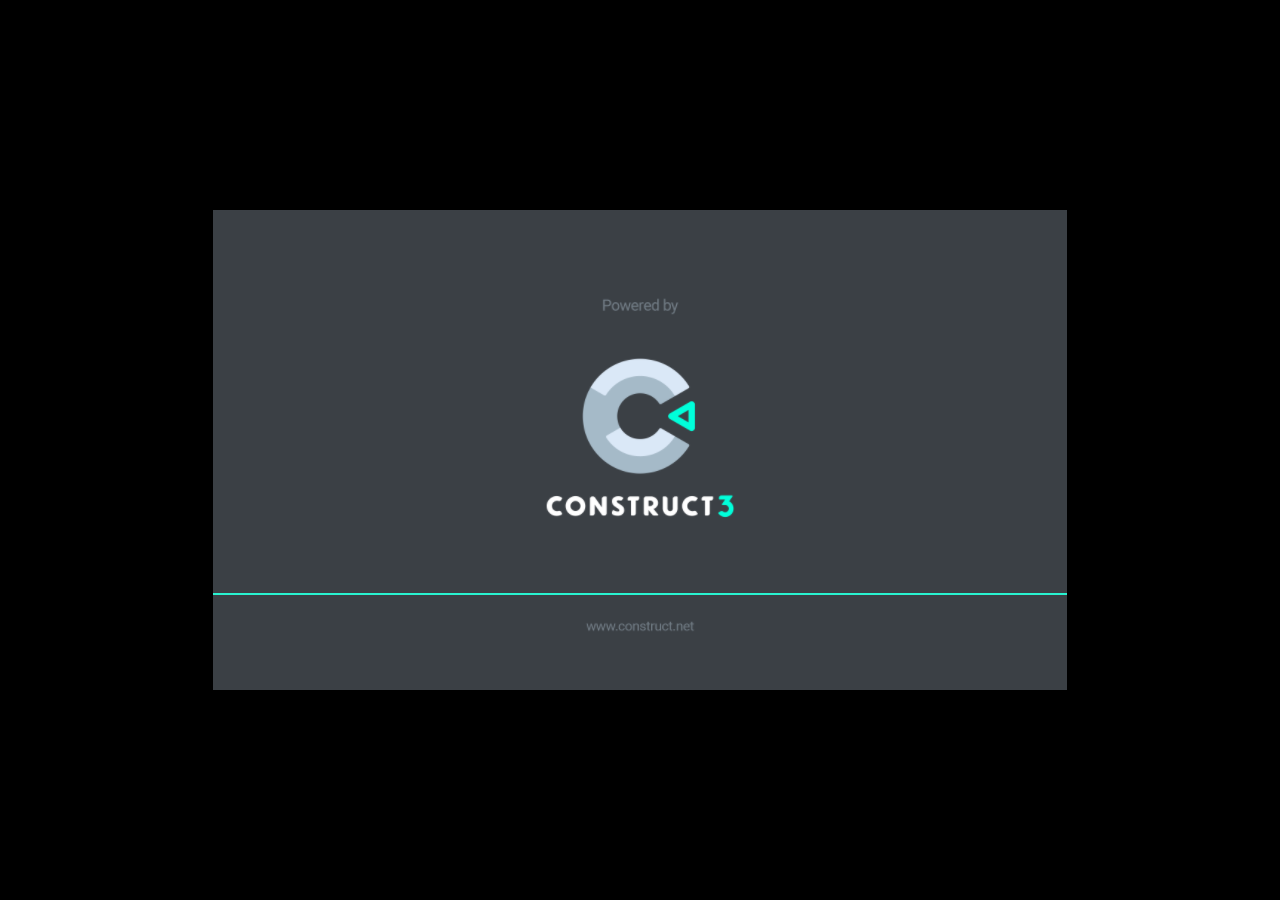
<file: paginagames/atrilha/index.html>
<!DOCTYPE html>
<html>
<head>
<meta charset="UTF-8">
<title>jogo speedrun</title>
<meta name="viewport" content="width=device-width, initial-scale=1.0, maximum-scale=1.0, minimum-scale=1.0, user-scalable=no">

<meta name="generator" content="Scirra Construct">
	<meta name="author" content="Gustavo">
	<link rel="manifest" href="appmanifest.json">
	<link rel="apple-touch-icon" sizes="128x128" href="icons/icon-128.png">
	<link rel="apple-touch-icon" sizes="256x256" href="icons/icon-256.png">
	<link rel="apple-touch-icon" sizes="512x512" href="icons/icon-512.png">
	<link rel="icon" type="image/png" href="icons/icon-512.png">

<link rel="stylesheet" href="style.css">


</head>
<body>

<script>
if (location.protocol.substr(0, 4) === "file")
{
	alert("Web exports won't work until you upload them. (When running on the file: protocol, browsers block many features from working for security reasons.)");
}
</script>

	<noscript>
		<div id="notSupportedWrap">
			<h2 id="notSupportedTitle">This content requires JavaScript</h2>
			<p class="notSupportedMessage">JavaScript appears to be disabled. Please enable it to view this content.</p>
		</div>
	</noscript>
	<script src="scripts/supportcheck.js"></script>
	<script src="scripts/offlineclient.js" type="module"></script>
	<script src="scripts/main.js" type="module"></script>
	<script src="scripts/register-sw.js" type="module"></script>

</body>
</html>
</file>
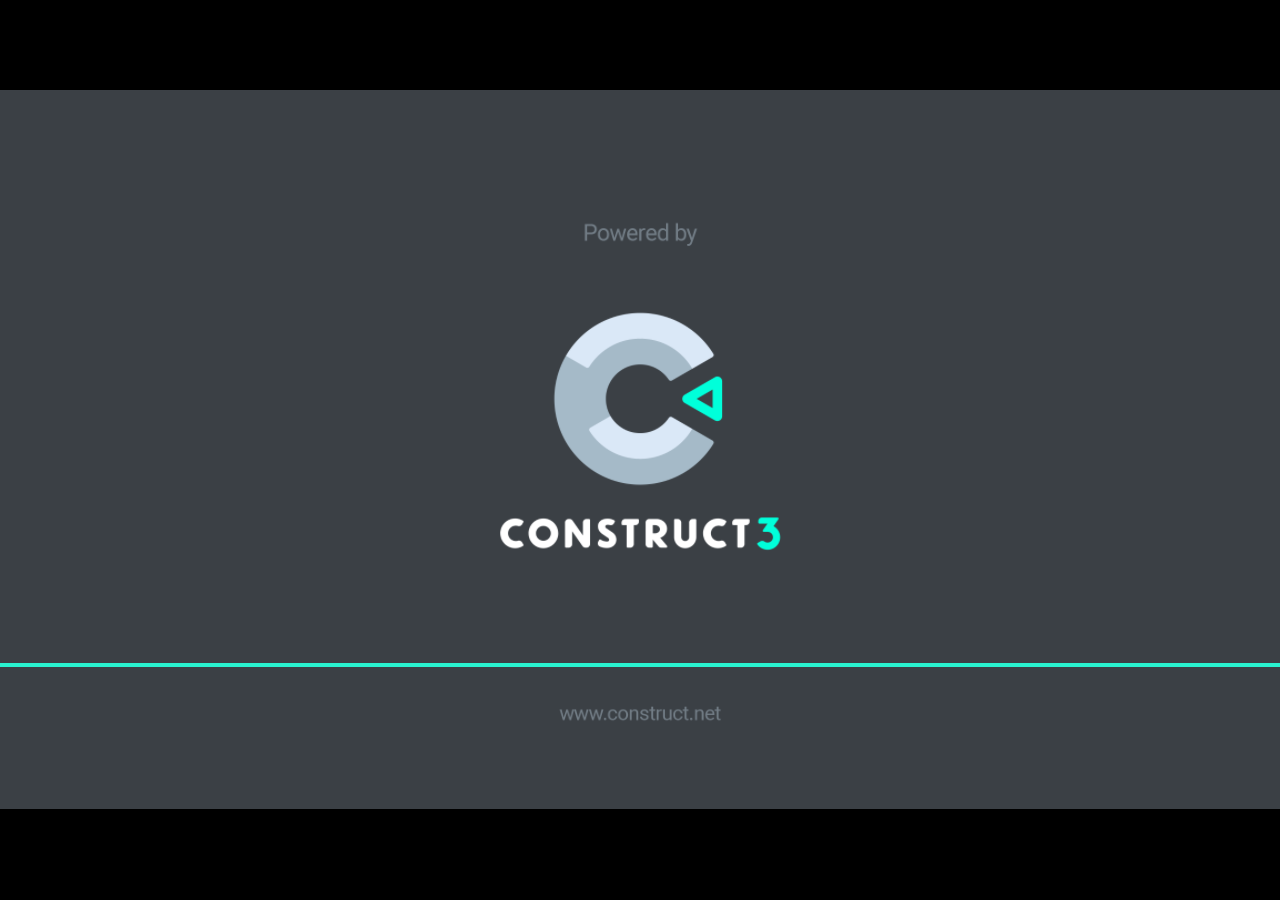
<file: paginagames/cybergun/index.html>
<!DOCTYPE html>
<html>
<head>
<meta charset="UTF-8">
<title>CYBERGUN</title>
<meta name="viewport" content="width=device-width, initial-scale=1.0, maximum-scale=1.0, minimum-scale=1.0, user-scalable=no">

<meta name="generator" content="Scirra Construct">

	<link rel="manifest" href="appmanifest.json">
	<link rel="apple-touch-icon" sizes="128x128" href="icons/icon-128.png">
	<link rel="apple-touch-icon" sizes="256x256" href="icons/icon-256.png">
	<link rel="apple-touch-icon" sizes="512x512" href="icons/icon-512.png">
	<link rel="icon" type="image/png" href="icons/icon-512.png">

<link rel="stylesheet" href="style.css">


</head>
<body>

<script>
if (location.protocol.substr(0, 4) === "file")
{
	alert("Web exports won't work until you upload them. (When running on the file: protocol, browsers block many features from working for security reasons.)");
}
</script>

	<noscript>
		<div id="notSupportedWrap">
			<h2 id="notSupportedTitle">This content requires JavaScript</h2>
			<p class="notSupportedMessage">JavaScript appears to be disabled. Please enable it to view this content.</p>
		</div>
	</noscript>
	<script src="scripts/supportcheck.js"></script>
	<script src="scripts/offlineclient.js" type="module"></script>
	<script src="scripts/main.js" type="module"></script>
	<script src="scripts/register-sw.js" type="module"></script>

</body>
</html>
</file>
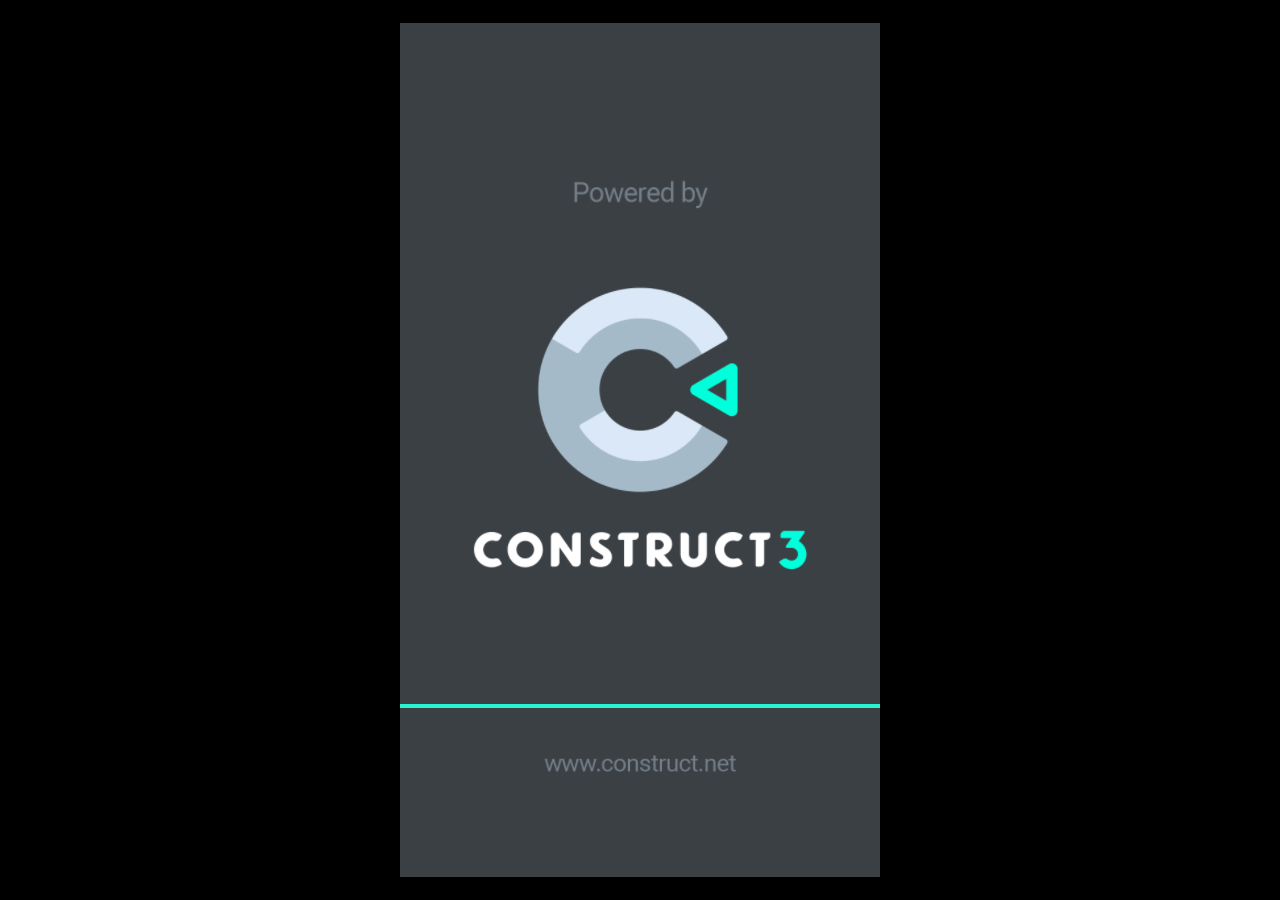
<file: paginagames/fujadascobras/index.html>
<!DOCTYPE html>
<html>
<head>
<meta charset="UTF-8">
<title>Scape For Snakes</title>
<meta name="viewport" content="width=device-width, initial-scale=1.0, maximum-scale=1.0, minimum-scale=1.0, user-scalable=no">

<meta name="generator" content="Scirra Construct">

	<link rel="manifest" href="appmanifest.json">
	<link rel="apple-touch-icon" sizes="128x128" href="icons/icon-128.png">
	<link rel="apple-touch-icon" sizes="256x256" href="icons/icon-256.png">
	<link rel="apple-touch-icon" sizes="512x512" href="icons/icon-512.png">
	<link rel="icon" type="image/png" href="icons/icon-512.png">

<link rel="stylesheet" href="style.css">


</head>
<body>

<script>
if (location.protocol.substr(0, 4) === "file")
{
	alert("Web exports won't work until you upload them. (When running on the file: protocol, browsers block many features from working for security reasons.)");
}
</script>

	<noscript>
		<div id="notSupportedWrap">
			<h2 id="notSupportedTitle">This content requires JavaScript</h2>
			<p class="notSupportedMessage">JavaScript appears to be disabled. Please enable it to view this content.</p>
		</div>
	</noscript>
	<script src="scripts/supportcheck.js"></script>
	<script src="scripts/offlineclient.js" type="module"></script>
	<script src="scripts/main.js" type="module"></script>
	<script src="scripts/register-sw.js" type="module"></script>

</body>
</html>
</file>
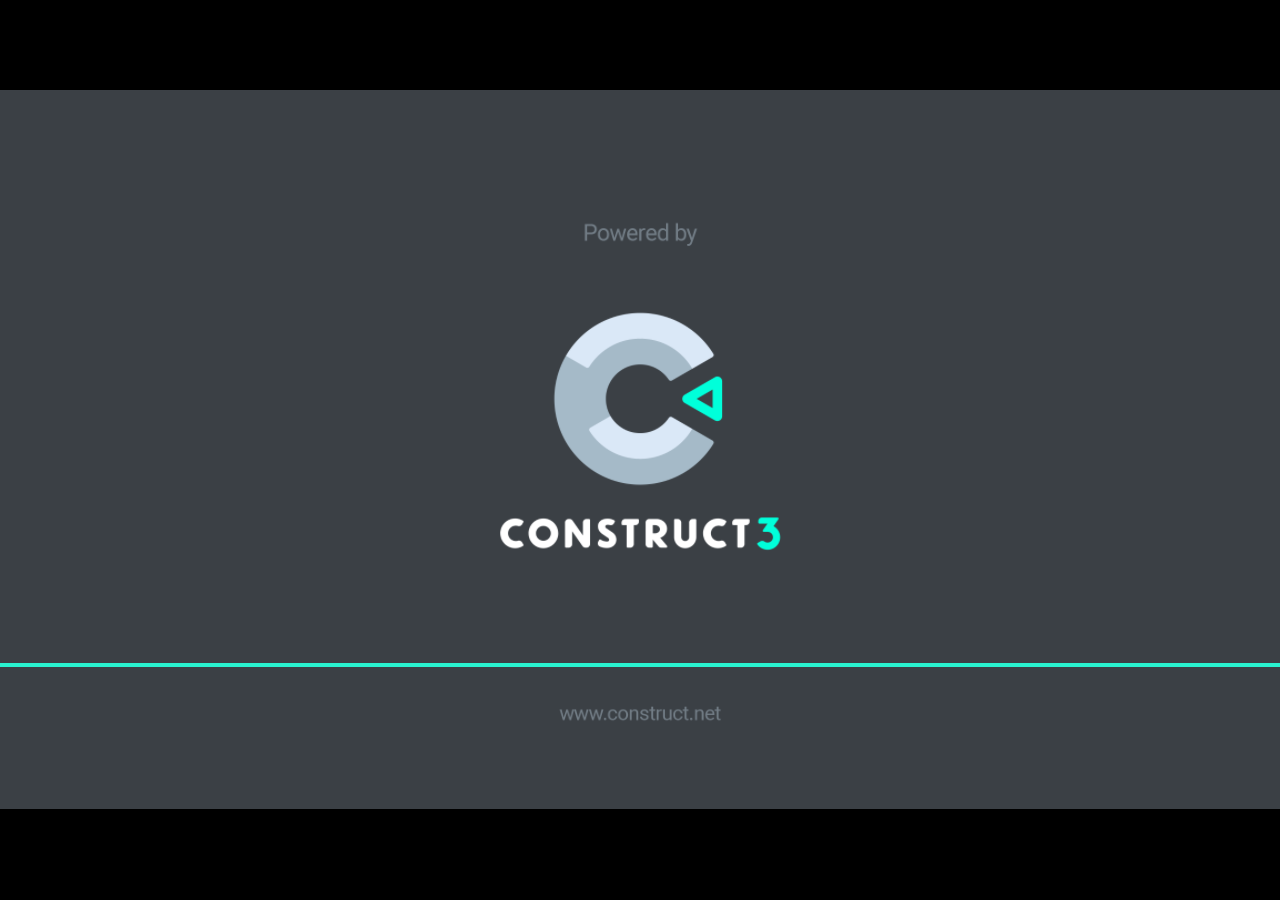
<file: paginagames/game/index.html>
<!DOCTYPE html>
<html>
<head>
<meta charset="UTF-8">
<title>projeto definitivo</title>
<meta name="viewport" content="width=device-width, initial-scale=1.0, maximum-scale=1.0, minimum-scale=1.0, user-scalable=no">

<meta name="generator" content="Scirra Construct">

	<link rel="manifest" href="appmanifest.json">
	<link rel="apple-touch-icon" sizes="128x128" href="icons/icon-128.png">
	<link rel="apple-touch-icon" sizes="256x256" href="icons/icon-256.png">
	<link rel="apple-touch-icon" sizes="512x512" href="icons/icon-512.png">
	<link rel="icon" type="image/png" href="icons/icon-512.png">

<link rel="stylesheet" href="style.css">


</head>
<body>

<script>
if (location.protocol.substr(0, 4) === "file")
{
	alert("Web exports won't work until you upload them. (When running on the file: protocol, browsers block many features from working for security reasons.)");
}
</script>

	<noscript>
		<div id="notSupportedWrap">
			<h2 id="notSupportedTitle">This content requires JavaScript</h2>
			<p class="notSupportedMessage">JavaScript appears to be disabled. Please enable it to view this content.</p>
		</div>
	</noscript>
	<script src="scripts/supportcheck.js"></script>
	<script src="scripts/offlineclient.js" type="module"></script>
	<script src="scripts/main.js" type="module"></script>
	<script src="scripts/register-sw.js" type="module"></script>

</body>
</html>
</file>
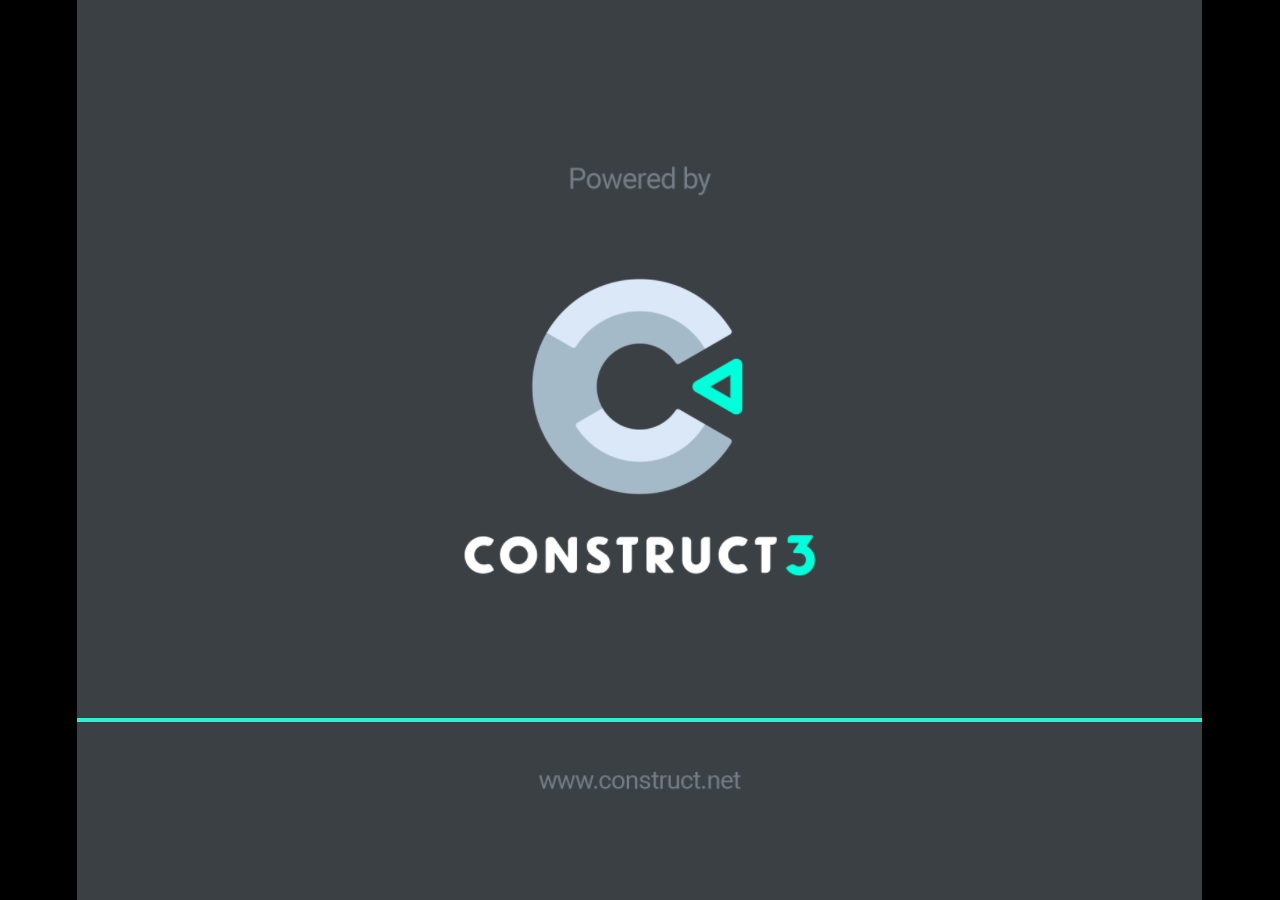
<file: paginagames/labfy/index.html>
<!DOCTYPE html>
<html>
<head>
<meta charset="UTF-8">
<title>LabFy Gize 1</title>
<meta name="viewport" content="width=device-width, initial-scale=1.0, maximum-scale=1.0, minimum-scale=1.0, user-scalable=no">

<meta name="generator" content="Scirra Construct">

	<link rel="manifest" href="appmanifest.json">
	<link rel="apple-touch-icon" sizes="128x128" href="icons/icon-128.png">
	<link rel="apple-touch-icon" sizes="256x256" href="icons/icon-256.png">
	<link rel="apple-touch-icon" sizes="512x512" href="icons/icon-512.png">
	<link rel="icon" type="image/png" href="icons/icon-512.png">

<link rel="stylesheet" href="style.css">


</head>
<body>

<script>
if (location.protocol.substr(0, 4) === "file")
{
	alert("Web exports won't work until you upload them. (When running on the file: protocol, browsers block many features from working for security reasons.)");
}
</script>

	<noscript>
		<div id="notSupportedWrap">
			<h2 id="notSupportedTitle">This content requires JavaScript</h2>
			<p class="notSupportedMessage">JavaScript appears to be disabled. Please enable it to view this content.</p>
		</div>
	</noscript>
	<script src="scripts/supportcheck.js"></script>
	<script src="scripts/offlineclient.js" type="module"></script>
	<script src="scripts/main.js" type="module"></script>
	<script src="scripts/register-sw.js" type="module"></script>

</body>
</html>
</file>
<file: paginagames/atrilha/style.css>
html, body {
	padding: 0;
	margin: 0;
	overflow: hidden;
}

body {
	min-width: 100%;
	width: 100%;
	max-width: 100%;
	min-height: 100%;
	height: 100%;
	max-height: 100%;
	
	background: #000000;
	color: white;
}

html, body, canvas {
	touch-action-delay: none;
	touch-action: none;
}

canvas, .c3htmlwrap {
	position: absolute;
}

.c3htmlwrap {
	contain: strict;
}

.c3overlay {
	pointer-events: none;
}

.c3htmlwrap > * {
	pointer-events: auto;
}

/* HACK - work around elements being selectable only in iOS WKWebView for some reason */
html[ioswebview] .c3htmlwrap,
html[ioswebview] canvas {
	-webkit-user-select: none;
	user-select: none;
}

html[ioswebview] .c3htmlwrap > * {
	-webkit-user-select: auto;
	user-select: auto;
}

#notSupportedWrap {
	margin: 2em auto 1em auto;
	width: 75%;
	max-width: 45em;
	border: 2px solid #aaa;
	border-radius: 1em;
	padding: 2em;
	background-color: #f0f0f0;
	font-family: "Segoe UI", Frutiger, "Frutiger Linotype", "Dejavu Sans", "Helvetica Neue", Arial, sans-serif;
	color: black;
}

#notSupportedTitle {
	font-size: 1.8em;
}

.notSupportedMessage {
	font-size: 1.2em;
}

.notSupportedMessage em {
	color: #888;
}

/* bbcode styles */
.bbCodeH1 {
	font-size: 2em;
	font-weight: bold;
}

.bbCodeH2 {
	font-size: 1.5em;
	font-weight: bold;
}

.bbCodeH3 {
	font-size: 1.25em;
	font-weight: bold;
}

.bbCodeH4 {
	font-size: 1.1em;
	font-weight: bold;
}

.bbCodeItem::before {
	content: " • ";
}

/* For text icons converted to HTML: size the height to the line height
   preserving the aspect ratio. Also add position: relative as that allows
   just adding a 'top' style for the iconoffsety style. */
.c3-text-icon {
	height: 1em;
	width: auto;
	position: relative;
}

/* screen reader text */
.c3-screen-reader-text {
	position: absolute;
	width: 1px;
    height: 1px;
    overflow: hidden;
    clip: rect(1px, 1px, 1px, 1px);
}
</file>
<file: paginagames/cybergun/style.css>
html, body {
	padding: 0;
	margin: 0;
	overflow: hidden;
	height: 100%;
}

body {
	background: #000000;
	color: white;
}

html, body, canvas {
	touch-action-delay: none;
	touch-action: none;
}

canvas, .c3htmlwrap {
	position: absolute;
}

.c3htmlwrap {
	contain: strict;
}

.c3overlay {
	pointer-events: none;
}

.c3htmlwrap > * {
	pointer-events: auto;
}

/* HACK - work around elements being selectable only in iOS WKWebView for some reason */
html[ioswebview] .c3htmlwrap,
html[ioswebview] canvas {
	-webkit-user-select: none;
	user-select: none;
}

html[ioswebview] .c3htmlwrap > * {
	-webkit-user-select: auto;
	user-select: auto;
}

#notSupportedWrap {
	margin: 2em auto 1em auto;
	width: 75%;
	max-width: 45em;
	border: 2px solid #aaa;
	border-radius: 1em;
	padding: 2em;
	background-color: #f0f0f0;
	font-family: "Segoe UI", Frutiger, "Frutiger Linotype", "Dejavu Sans", "Helvetica Neue", Arial, sans-serif;
	color: black;
}

#notSupportedTitle {
	font-size: 1.8em;
}

.notSupportedMessage {
	font-size: 1.2em;
}

.notSupportedMessage em {
	color: #888;
}

/* bbcode styles */
.bbCodeH1 {
	font-size: 2em;
	font-weight: bold;
}

.bbCodeH2 {
	font-size: 1.5em;
	font-weight: bold;
}

.bbCodeH3 {
	font-size: 1.25em;
	font-weight: bold;
}

.bbCodeH4 {
	font-size: 1.1em;
	font-weight: bold;
}

.bbCodeItem::before {
	content: " • ";
}

/* For text icons converted to HTML: size the height to the line height
   preserving the aspect ratio. Also add position: relative as that allows
   just adding a 'top' style for the iconoffsety style. */
.c3-text-icon {
	height: 1em;
	width: auto;
	position: relative;
}

/* screen reader text */
.c3-screen-reader-text {
	position: absolute;
	width: 1px;
    height: 1px;
    overflow: hidden;
    clip: rect(1px, 1px, 1px, 1px);
}
</file>
<file: paginagames/fujadascobras/style.css>
html, body {
	padding: 0;
	margin: 0;
	overflow: hidden;
	height: 100%;
}

body {
	background: #000000;
	color: white;
}

html, body, canvas {
	touch-action-delay: none;
	touch-action: none;
}

canvas, .c3htmlwrap {
	position: absolute;
}

.c3htmlwrap {
	contain: strict;
}

.c3overlay {
	pointer-events: none;
}

.c3htmlwrap > * {
	pointer-events: auto;
}

/* HACK - work around elements being selectable only in iOS WKWebView for some reason */
html[ioswebview] .c3htmlwrap,
html[ioswebview] canvas {
	-webkit-user-select: none;
	user-select: none;
}

html[ioswebview] .c3htmlwrap > * {
	-webkit-user-select: auto;
	user-select: auto;
}

#notSupportedWrap {
	margin: 2em auto 1em auto;
	width: 75%;
	max-width: 45em;
	border: 2px solid #aaa;
	border-radius: 1em;
	padding: 2em;
	background-color: #f0f0f0;
	font-family: "Segoe UI", Frutiger, "Frutiger Linotype", "Dejavu Sans", "Helvetica Neue", Arial, sans-serif;
	color: black;
}

#notSupportedTitle {
	font-size: 1.8em;
}

.notSupportedMessage {
	font-size: 1.2em;
}

.notSupportedMessage em {
	color: #888;
}

/* bbcode styles */
.bbCodeH1 {
	font-size: 2em;
	font-weight: bold;
}

.bbCodeH2 {
	font-size: 1.5em;
	font-weight: bold;
}

.bbCodeH3 {
	font-size: 1.25em;
	font-weight: bold;
}

.bbCodeH4 {
	font-size: 1.1em;
	font-weight: bold;
}

.bbCodeItem::before {
	content: " • ";
}

/* For text icons converted to HTML: size the height to the line height
   preserving the aspect ratio. Also add position: relative as that allows
   just adding a 'top' style for the iconoffsety style. */
.c3-text-icon {
	height: 1em;
	width: auto;
	position: relative;
}

/* screen reader text */
.c3-screen-reader-text {
	position: absolute;
	width: 1px;
    height: 1px;
    overflow: hidden;
    clip: rect(1px, 1px, 1px, 1px);
}
</file>
<file: paginagames/game/style.css>
html, body {
	padding: 0;
	margin: 0;
	overflow: hidden;
}

body {
	min-width: 100%;
	width: 100%;
	max-width: 100%;
	min-height: 100%;
	height: 100%;
	max-height: 100%;
	
	background: #000000;
	color: white;
}

html, body, canvas {
	touch-action-delay: none;
	touch-action: none;
}

canvas, .c3htmlwrap {
	position: absolute;
}

.c3htmlwrap {
	contain: strict;
}

.c3overlay {
	pointer-events: none;
}

.c3htmlwrap > * {
	pointer-events: auto;
}

/* HACK - work around elements being selectable only in iOS WKWebView for some reason */
html[ioswebview] .c3htmlwrap,
html[ioswebview] canvas {
	-webkit-user-select: none;
	user-select: none;
}

html[ioswebview] .c3htmlwrap > * {
	-webkit-user-select: auto;
	user-select: auto;
}

#notSupportedWrap {
	margin: 2em auto 1em auto;
	width: 75%;
	max-width: 45em;
	border: 2px solid #aaa;
	border-radius: 1em;
	padding: 2em;
	background-color: #f0f0f0;
	font-family: "Segoe UI", Frutiger, "Frutiger Linotype", "Dejavu Sans", "Helvetica Neue", Arial, sans-serif;
	color: black;
}

#notSupportedTitle {
	font-size: 1.8em;
}

.notSupportedMessage {
	font-size: 1.2em;
}

.notSupportedMessage em {
	color: #888;
}

/* bbcode styles */
.bbCodeH1 {
	font-size: 2em;
	font-weight: bold;
}

.bbCodeH2 {
	font-size: 1.5em;
	font-weight: bold;
}

.bbCodeH3 {
	font-size: 1.25em;
	font-weight: bold;
}

.bbCodeH4 {
	font-size: 1.1em;
	font-weight: bold;
}

.bbCodeItem::before {
	content: " • ";
}

/* For text icons converted to HTML: size the height to the line height
   preserving the aspect ratio. Also add position: relative as that allows
   just adding a 'top' style for the iconoffsety style. */
.c3-text-icon {
	height: 1em;
	width: auto;
	position: relative;
}

/* screen reader text */
.c3-screen-reader-text {
	position: absolute;
	width: 1px;
    height: 1px;
    overflow: hidden;
    clip: rect(1px, 1px, 1px, 1px);
}
</file>
<file: paginagames/labfy/style.css>
html, body {
	padding: 0;
	margin: 0;
	overflow: hidden;
}

body {
	min-width: 100%;
	width: 100%;
	max-width: 100%;
	min-height: 100%;
	height: 100%;
	max-height: 100%;
	
	background: #000000;
	color: white;
}

html, body, canvas {
	touch-action-delay: none;
	touch-action: none;
}

canvas, .c3htmlwrap {
	position: absolute;
}

.c3htmlwrap {
	contain: strict;
}

.c3overlay {
	pointer-events: none;
}

.c3htmlwrap > * {
	pointer-events: auto;
}

/* HACK - work around elements being selectable only in iOS WKWebView for some reason */
html[ioswebview] .c3htmlwrap,
html[ioswebview] canvas {
	-webkit-user-select: none;
	user-select: none;
}

html[ioswebview] .c3htmlwrap > * {
	-webkit-user-select: auto;
	user-select: auto;
}

#notSupportedWrap {
	margin: 2em auto 1em auto;
	width: 75%;
	max-width: 45em;
	border: 2px solid #aaa;
	border-radius: 1em;
	padding: 2em;
	background-color: #f0f0f0;
	font-family: "Segoe UI", Frutiger, "Frutiger Linotype", "Dejavu Sans", "Helvetica Neue", Arial, sans-serif;
	color: black;
}

#notSupportedTitle {
	font-size: 1.8em;
}

.notSupportedMessage {
	font-size: 1.2em;
}

.notSupportedMessage em {
	color: #888;
}

/* bbcode styles */
.bbCodeH1 {
	font-size: 2em;
	font-weight: bold;
}

.bbCodeH2 {
	font-size: 1.5em;
	font-weight: bold;
}

.bbCodeH3 {
	font-size: 1.25em;
	font-weight: bold;
}

.bbCodeH4 {
	font-size: 1.1em;
	font-weight: bold;
}

.bbCodeItem::before {
	content: " • ";
}

/* For text icons converted to HTML: size the height to the line height
   preserving the aspect ratio. Also add position: relative as that allows
   just adding a 'top' style for the iconoffsety style. */
.c3-text-icon {
	height: 1em;
	width: auto;
	position: relative;
}

/* screen reader text */
.c3-screen-reader-text {
	position: absolute;
	width: 1px;
    height: 1px;
    overflow: hidden;
    clip: rect(1px, 1px, 1px, 1px);
}
</file>
